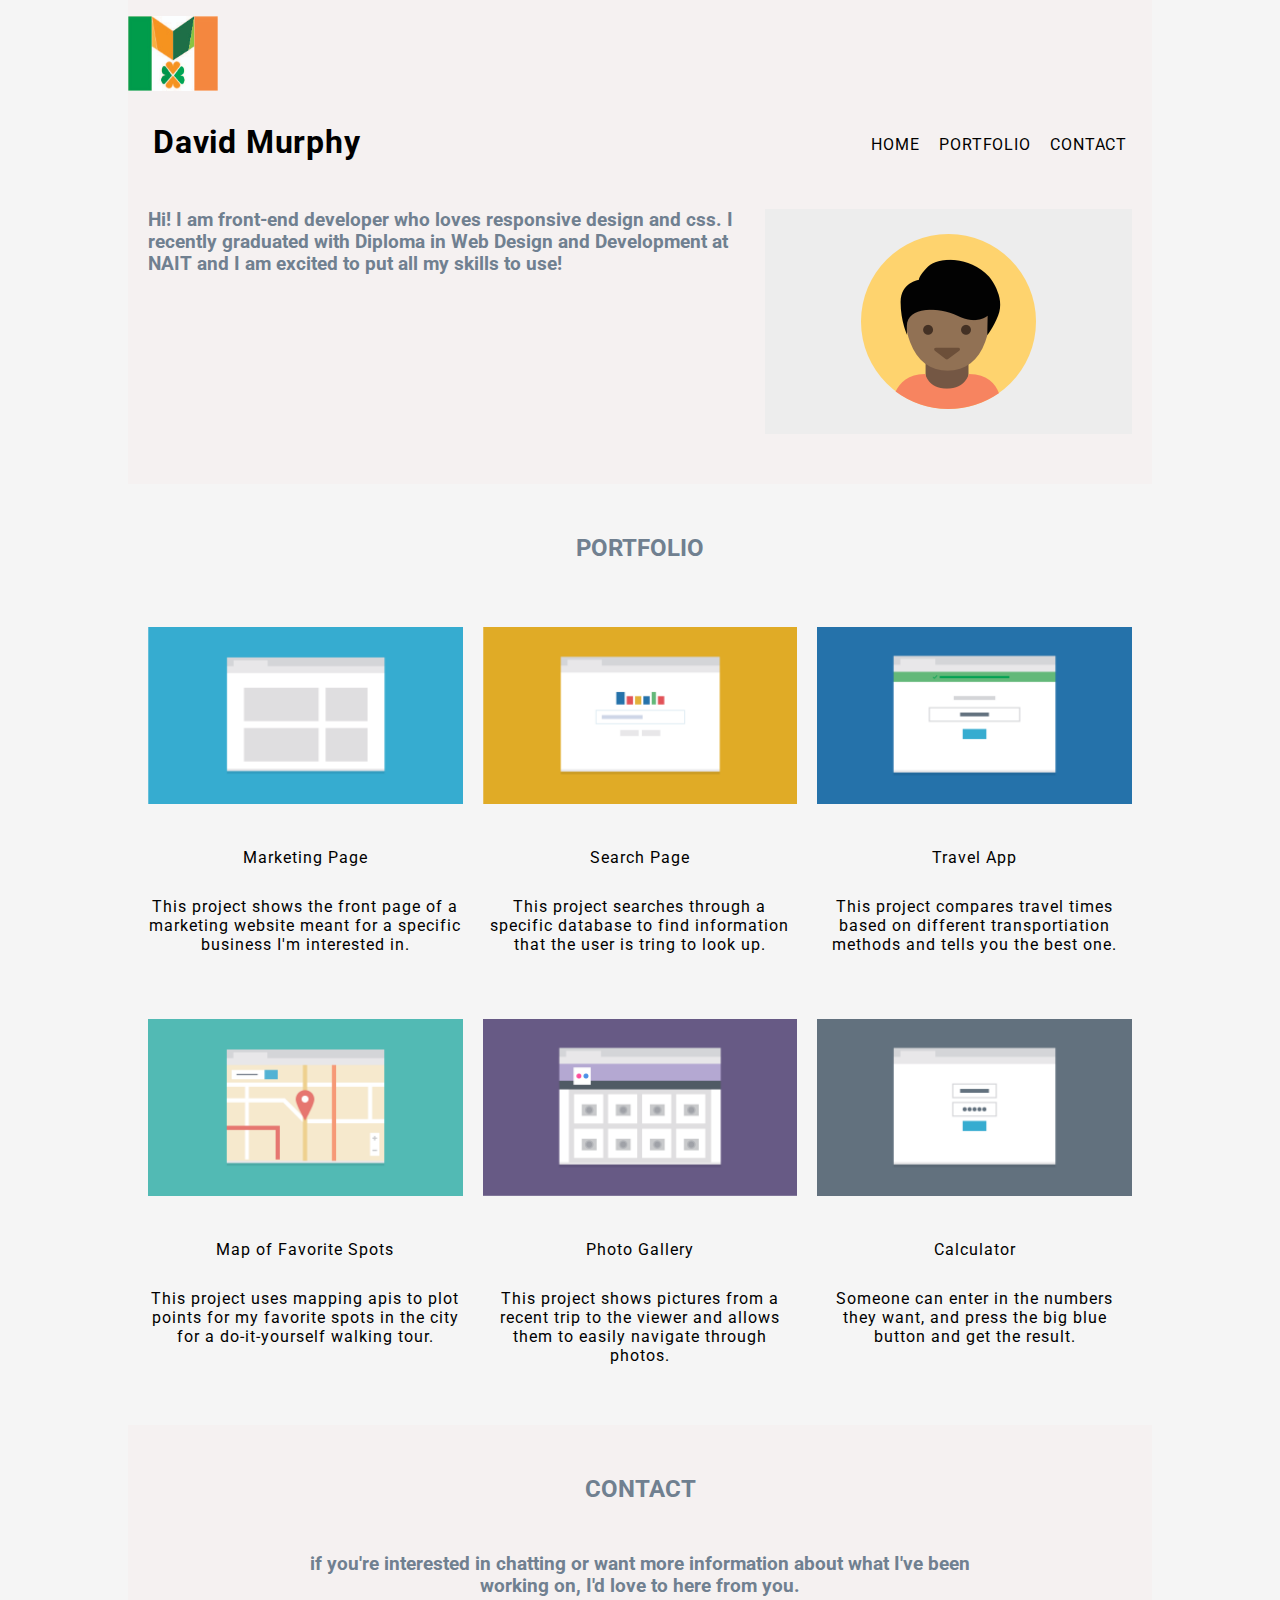
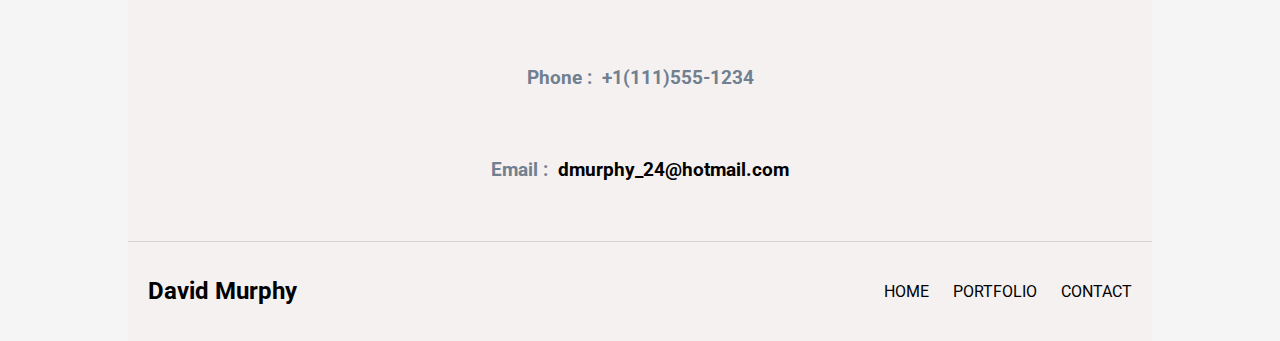
<file: index.html>
<!DOCTYPE html>
<html lang="en">
<head>
  <meta charset="UTF-8">
  <meta name="viewport" content="width=device-width, initial-scale=1.0">
  <link rel="preconnect" href="https://fonts.googleapis.com">
  <link rel="preconnect" href="https://fonts.gstatic.com" crossorigin>
  <link href="https://fonts.googleapis.com/css?family=Roboto:400" rel="stylesheet">
  <link href="https://fonts.googleapis.com/css?family=Roboto:100" rel="stylesheet">
  <link href="https://fonts.googleapis.com/css?family=Roboto:300" rel="stylesheet">
  <link href="css/styles.css" rel="stylesheet">
  <link href="normalize.css " rel="normalize.css">
  <title>My Responsive Website</title>
</head>
<body>
<header>
  <a href="https://davidmurphyedm.github.io/github.io/#home"><img src="images/Personal Brand Logo.jpg" alt="Back to home" class="brand-logo"></a>
    <nav>
        <h1><a href="#">David Murphy</a></h1>
        <ul class="top-nav">
          <li><a href="#">home</a></li>
          <li><a href="#portfolio">portfolio</a></li>
          <li><a href="#contact">contact</a></li>
        </ul>
      </nav>
      <div class="profile">
        <img class="profile-image" src="images/responsive-layout-profile.png" alt="Profile image">
        <h3>Hi! I am front-end developer who loves responsive design and css. I recently graduated with Diploma in Web Design and Development at NAIT and I am excited to put all my skills to use!</h3>
      </div>
</header>

    <h2 id="portfolio">Portfolio</h2>
    <div class="container">
        <div class="col box-1">
            <img src="images/portfolio-1.png" alt="Marketing photo">
          <p class="port-title">Marketing Page</p>
          <p class="port-content">This project shows the front page of a marketing website meant for a specific business I'm interested in.</p>
        </div>
        <div class="col box-2">
          <img src="images/portfolio-2.png" alt="Search photo">
          <p class="port-title">Search Page</p>
          <p class="port-content">This project searches through a specific database to find information that the user is tring to look up.</p>
        </div>
        <div class="col box-3">
            <img src="images/portfolio-3.png" alt="Travel photo">
            <p class="port-title">Travel App</p>
            <p class="port-content">This project compares travel times based on different transportiation methods and tells you the best one.</p>
        </div>
        <div class="col box-4">
            <img src="images/portfolio-4.png" alt="Spots photo">
            <p class="port-title">Map of Favorite Spots</p>
            <p class="port-content">This project uses mapping apis to plot points for my favorite spots in the city for a do-it-yourself walking tour.</p>
        </div>
        <div class="col box-5">
            <img src="images/portfolio-5.png" alt="Photo gallery">
            <p class="port-title">Photo Gallery</p>
            <p class="port-content">This project shows pictures from a recent trip to the viewer and allows them to easily navigate through photos.</p>
        </div>
        <div class="col box-6">
            <img src="images/portfolio-6.png" alt="Calculator">
            <p class="port-title">Calculator</p>
            <p class="port-content">Someone can enter in the numbers they want, and press the big blue button and get the result.</p>
        </div>
      </div>
      <div class="contact">
        <h2 id="contact">Contact</h2>
        <h3>if you're interested in chatting or want more information about what I've been working on, I'd love to here from you.</h3>
        <h3>Phone : &nbsp;+1(111)555-1234</h3>
        <h3>Email :&nbsp; <a href="mailto:dmurphy_24@hotmail.com.com">dmurphy_24@hotmail.com</a></h3>
      </div>


<footer>
    <h2>David Murphy</h2>
    <ul class="footer-nav">
      <li class="top"><a href="#top">back to top</a></li>
      <li class="full"><a href="#top">home</a></li>
      <li class="full"><a href="#portfolio">portfolio</a></li>
      <li class="full"><a href="#contact">contact</a></li>
    </ul>
  </footer>
</body>

</html>
</file>
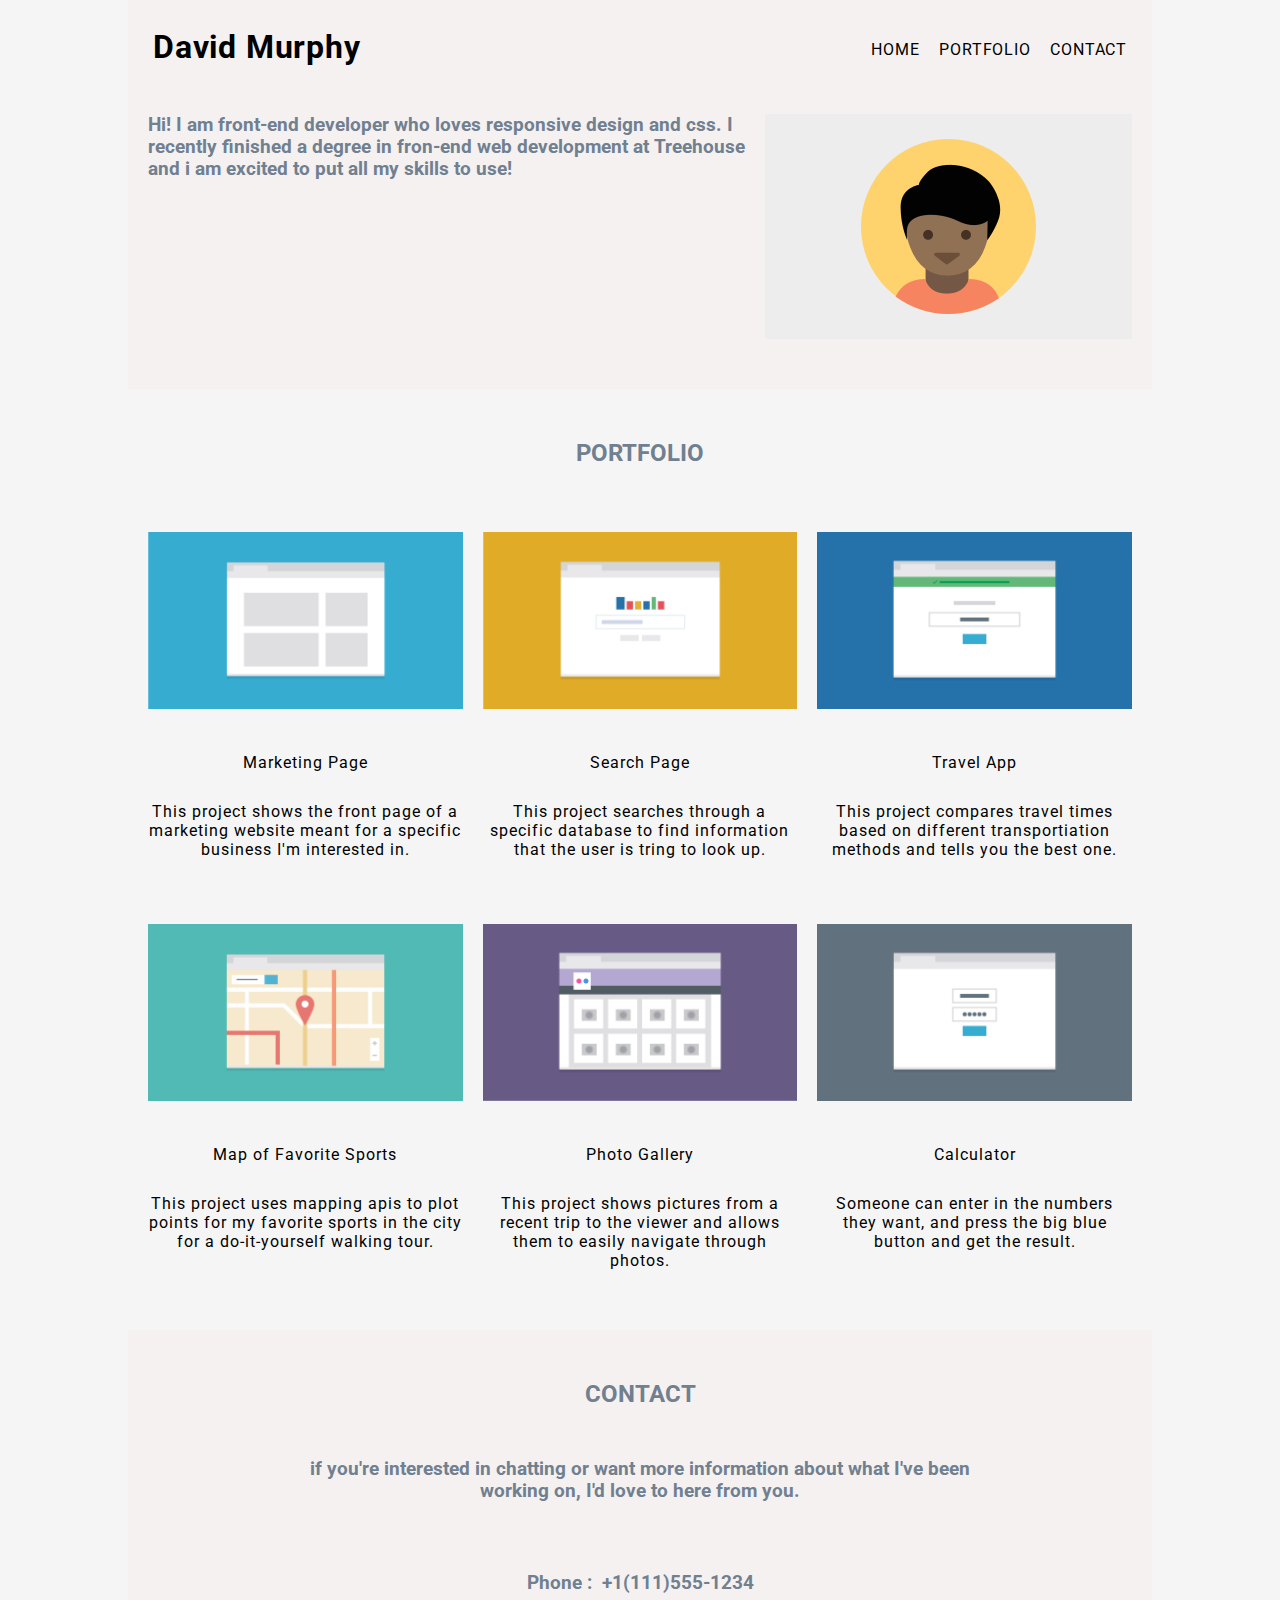
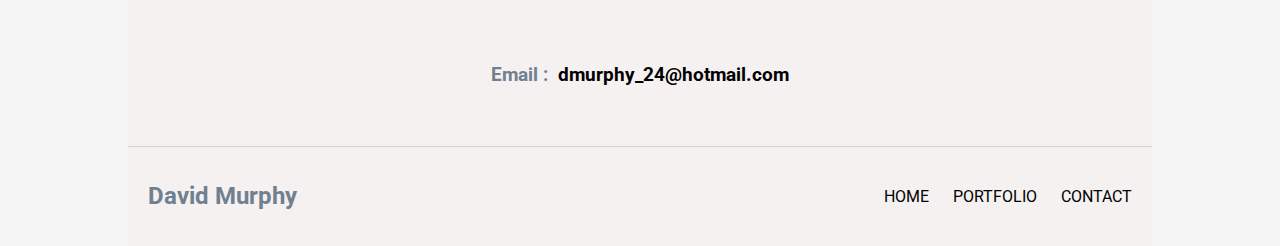
<file: Team Treehouse-2/index.html>
<!DOCTYPE html>
<html lang="en">
<head>
  <meta charset="UTF-8">
  <meta name="viewport" content="width=device-width, initial-scale=1.0">
  <link rel="preconnect" href="https://fonts.googleapis.com">
  <link rel="preconnect" href="https://fonts.gstatic.com" crossorigin>
  <link href="https://fonts.googleapis.com/css?family=Roboto:400" rel="stylesheet">
  <link href="https://fonts.googleapis.com/css?family=Roboto:100" rel="stylesheet">
  <link href="https://fonts.googleapis.com/css?family=Roboto:300" rel="stylesheet">
  <link href="css/styles.css" rel="stylesheet">
  <link href="normalize.css " rel="normalize.css">
  <title>My Responsive Website</title>
</head>
<body>
<header>
    <nav>
        <h1><a href="#">David Murphy</a></h1>
        <ul class="top-nav">
          <li><a href="#">home</a></li>
          <li><a href="#portfolio">portfolio</a></li>
          <li><a href="#contact">contact</a></li>
        </ul>
      </nav>
      <div class="profile">
        <img class="profile-image" src="images/responsive-layout-profile.png" alt="Profile image">
        <h3>Hi! I am front-end developer who loves responsive design and css. I recently finished a degree in fron-end web development at Treehouse and i am excited to put all my skills to use!</h3>
      </div>
</header>

    <h2 id="portfolio">Portfolio</h2>
    <div class="container">
        <div class="col box-1">
            <img src="images/portfolio-1.png" alt="Marketing photo">
          <p class="port-title">Marketing Page</p>
          <p class="port-content">This project shows the front page of a marketing website meant for a specific business I'm interested in.</p>
        </div>
        <div class="col box-2">
          <img src="images/portfolio-2.png" alt="Search photo">
          <p class="port-title">Search Page</p>
          <p class="port-content">This project searches through a specific database to find information that the user is tring to look up.</p>
        </div>
        <div class="col box-3">
            <img src="images/portfolio-3.png" alt="Travel photo">
            <p class="port-title">Travel App</p>
            <p class="port-content">This project compares travel times based on different transportiation methods and tells you the best one.</p>
        </div>
        <div class="col box-4">
            <img src="images/portfolio-4.png" alt="Sports photo">
            <p class="port-title">Map of Favorite Sports</p>
            <p class="port-content">This project uses mapping apis to plot points for my favorite sports in the city for a do-it-yourself walking tour.</p>
        </div>
        <div class="col box-5">
            <img src="images/portfolio-5.png" alt="Photo gallery">
            <p class="port-title">Photo Gallery</p>
            <p class="port-content">This project shows pictures from a recent trip to the viewer and allows them to easily navigate through photos.</p>
        </div>
        <div class="col box-6">
            <img src="images/portfolio-6.png" alt="Calculator">
            <p class="port-title">Calculator</p>
            <p class="port-content">Someone can enter in the numbers they want, and press the big blue button and get the result.</p>
        </div>
      </div>
      <div class="contact">
        <h2 id="contact">Contact</h2>
        <h3>if you're interested in chatting or want more information about what I've been working on, I'd love to here from you.</h3>
        <h3>Phone : &nbsp;+1(111)555-1234</h3>
        <h3>Email :&nbsp; <a href="mailto:dmurphy_24@hotmail.com.com">dmurphy_24@hotmail.com</a></h3>
      </div>


<footer>
    <h2>David Murphy</h2>
    <ul class="footer-nav">
      <li class="top"><a href="#top">back to top</a></li>
      <li class="full"><a href="#top">home</a></li>
      <li class="full"><a href="#portfolio">portfolio</a></li>
      <li class="full"><a href="#contact">contact</a></li>
    </ul>
  </footer>
</body>

</html>
</file>
<file: css/styles.css>
* {
  box-sizing: border-box;
  margin: 0;
  padding: 0;
}
body {
  margin: 0 auto;
  max-width: 1024px;
  display: flex;
  flex-direction: column;
  min-height: 100vh;
  font-family: 'Roboto', sans-serif;
  color: slategray;
  background-color:whitesmoke;
}
header, footer, .contact {
  background-color: rgb(245, 241, 241);
}
ul {
  list-style: none;
  padding-left: 0;
}
nav a {
  text-transform: none;
  font-family: 'Roboto', sans-serif;

}
a {
  text-decoration: none;
  text-transform: uppercase;
  color: black;
  font-family: 'Roboto', sans-serif;
}

nav {
  font-family: "Roboto", Arial, Verdana;
  font-weight: 400;
  letter-spacing: .05em;
  padding: 25px;
}
h1, .top-nav {
  text-align: center;
}

.top-nav, .top-nav li {
  width: 100%;
}

h1 a, .top-nav a {
  color: #000;
}
.top-nav {
  margin-top: 30px;
}

.top-nav li {
  padding: 10px 0;
  margin: 5px auto;
  background-color: #fff;
}

.top-nav a {
  text-transform: uppercase;
}
.container {
  max-width: 1100px;
  padding: 10px;
  margin: 0 auto;
  font-family: 'Roboto', sans-serif;
}
.col {
  margin: 10px;
  min-height: 250px;
  color: black;
  text-align: center;
  letter-spacing: 1px;
  padding-top: 5px;
}


footer {
  display: flex;
  justify-content: space-between;
  align-items: center;
  margin-top: auto;
  padding: 0 20px;
  height: 100px;
  border-top-style: solid;
  border-top-width: 1px;
  border-top-color: lightgray;
  overflow: hidden;
  
}
.full {
  display: none;
}

.profile-image {
  display: block;
  margin: 0px auto 30px auto;
  max-width: 100%;
  max-height: 100%;
  padding: 10px;
  
}
img {
 
  max-width:100%;
}
h3 {
  margin-bottom: 50px;
  text-align: center;
  padding: 10px;

}
.profile {
  padding-left: 10px;
  padding-right: 10px;
}
h2{
  text-align: center;
  padding-top: 50px;
  padding-bottom: 40px;
  text-decoration: none;
  text-transform: uppercase;
}
.port-title{
  margin-top: 40px;
  margin-bottom: 30px;
}
.port-content {
  margin-bottom: 40px;
}
.contact {
  padding-right: 10px;
  padding-left: 10px;
}
footer h2 {
  padding-top: 50px;
  padding-bottom: 50px;
}
.contact h3 {
  text-align: center;
}
.contact a {
  text-transform: lowercase;
}
footer h2 {
  text-transform: none;
  color: black;
  
}
.brand-logo {
  height: 75px;
  width: 90px;
  margin-top: 1rem;

}






@media (min-width: 768px) {
  .top-nav {
    margin-top: 0;
  }

  .top-nav li {
    display: inline-block;
    width: auto;
    margin-right: 15px;
    background-color: transparent;
  }

  .top-nav li:last-child {
    margin-right: 0;
  }

  .top-nav a {
    color: black;
  }

  .container {
      display: flex;
      flex-wrap: wrap;
    }
    .col {
      flex-basis: calc(50% - 20px);
    }

    .top {
      display: none;
    }
    .full {
      display: inline-block;
      margin-left: 20px;
    }
   .profile {
     display: flex;
     align-items: flex-start;
     padding: 10px;
   }
   .profile-image {
     order: 2;
   }
   h3 {
     order: 1;
     text-align: left;
   }
   .contact h3 {
     padding-left: 150px;
     padding-right: 150px;
   }

}



@media (min-width: 1024px) {
  nav {
    display: flex;
    justify-content: space-between;
    align-items: center;
  }
  .top-nav, 
  .top-nav li {
    width: initial;
    margin-bottom: 0;
  }

  .col {
      flex-basis: calc(33.333% - 20px);
    }
    
    .contact h3 {
      text-align: center;
    }
}
</file>
<file: Team Treehouse-2/css/styles.css>
* {
  box-sizing: border-box;
  margin: 0;
  padding: 0;
}
body {
  margin: 0 auto;
  max-width: 1024px;
  display: flex;
  flex-direction: column;
  min-height: 100vh;
  font-family: 'Roboto', sans-serif;
  color: slategray;
  background-color: whitesmoke;
}
header, footer, .contact {
  background-color: rgb(245, 241, 241);
}
ul {
  list-style: none;
  padding-left: 0;
}
nav a {
  text-transform: none;
  font-family: 'Roboto', sans-serif;

}
a {
  text-decoration: none;
  text-transform: uppercase;
  color: black;
  font-family: 'Roboto', sans-serif;
}

nav {
  font-family: "Roboto", Arial, Verdana;
  font-weight: 400;
  letter-spacing: .05em;
  padding: 25px;
}
h1, .top-nav {
  text-align: center;
}

.top-nav, .top-nav li {
  width: 100%;
}

h1 a, .top-nav a {
  color: #000;
}
.top-nav {
  margin-top: 30px;
}

.top-nav li {
  padding: 10px 0;
  margin: 5px auto;
  background-color: #fff;
}

.top-nav a {
  text-transform: uppercase;
}
.container {
  max-width: 1100px;
  padding: 10px;
  margin: 0 auto;
  font-family: 'Roboto', sans-serif;
}
.col {
  margin: 10px;
  min-height: 250px;
  color: black;
  text-align: center;
  letter-spacing: 1px;
  padding-top: 5px;
}


footer {
  display: flex;
  justify-content: space-between;
  align-items: center;
  margin-top: auto;
  padding: 0 20px;
  height: 100px;
  border-top-style: solid;
  border-top-width: 1px;
  border-top-color: lightgray;
  overflow: hidden;
  
}
.full {
  display: none;
}

.profile-image {
  display: block;
  margin: 0px auto 30px auto;
  max-width: 100%;
  max-height: 100%;
  padding: 10px;
  
}
img {
 
  max-width:100%;
}
h3 {
  margin-bottom: 50px;
  text-align: center;
  padding: 10px;

}
.profile {
  padding-left: 10px;
  padding-right: 10px;
}
h2{
  text-align: center;
  padding-top: 50px;
  padding-bottom: 40px;
  text-decoration: none;
  text-transform: uppercase;
}
.port-title{
  margin-top: 40px;
  margin-bottom: 30px;
}
.port-content {
  margin-bottom: 40px;
}
.contact {
  padding-right: 10px;
  padding-left: 10px;
}
footer h2 {
  padding-top: 50px;
  padding-bottom: 50px;
}
.contact h3 {
  text-align: center;
}
.contact a {
  text-transform: lowercase;
}
footer h2 {
  text-transform: none;
  
}






@media (min-width: 768px) {
  .top-nav {
    margin-top: 0;
  }

  .top-nav li {
    display: inline-block;
    width: auto;
    margin-right: 15px;
    background-color: transparent;
  }

  .top-nav li:last-child {
    margin-right: 0;
  }

  .top-nav a {
    color: black;
  }

  .container {
      display: flex;
      flex-wrap: wrap;
    }
    .col {
      flex-basis: calc(50% - 20px);
    }

    .top {
      display: none;
    }
    .full {
      display: inline-block;
      margin-left: 20px;
    }
   .profile {
     display: flex;
     align-items: flex-start;
     padding: 10px;
   }
   .profile-image {
     order: 2;
   }
   h3 {
     order: 1;
     text-align: left;
   }
   .contact h3 {
     padding-left: 150px;
     padding-right: 150px;
   }

}



@media (min-width: 1024px) {
  nav {
    display: flex;
    justify-content: space-between;
    align-items: center;
  }
  .top-nav, 
  .top-nav li {
    width: initial;
    margin-bottom: 0;
  }

  .col {
      flex-basis: calc(33.333% - 20px);
    }
    
    .contact h3 {
      text-align: center;
    }
}
</file>
